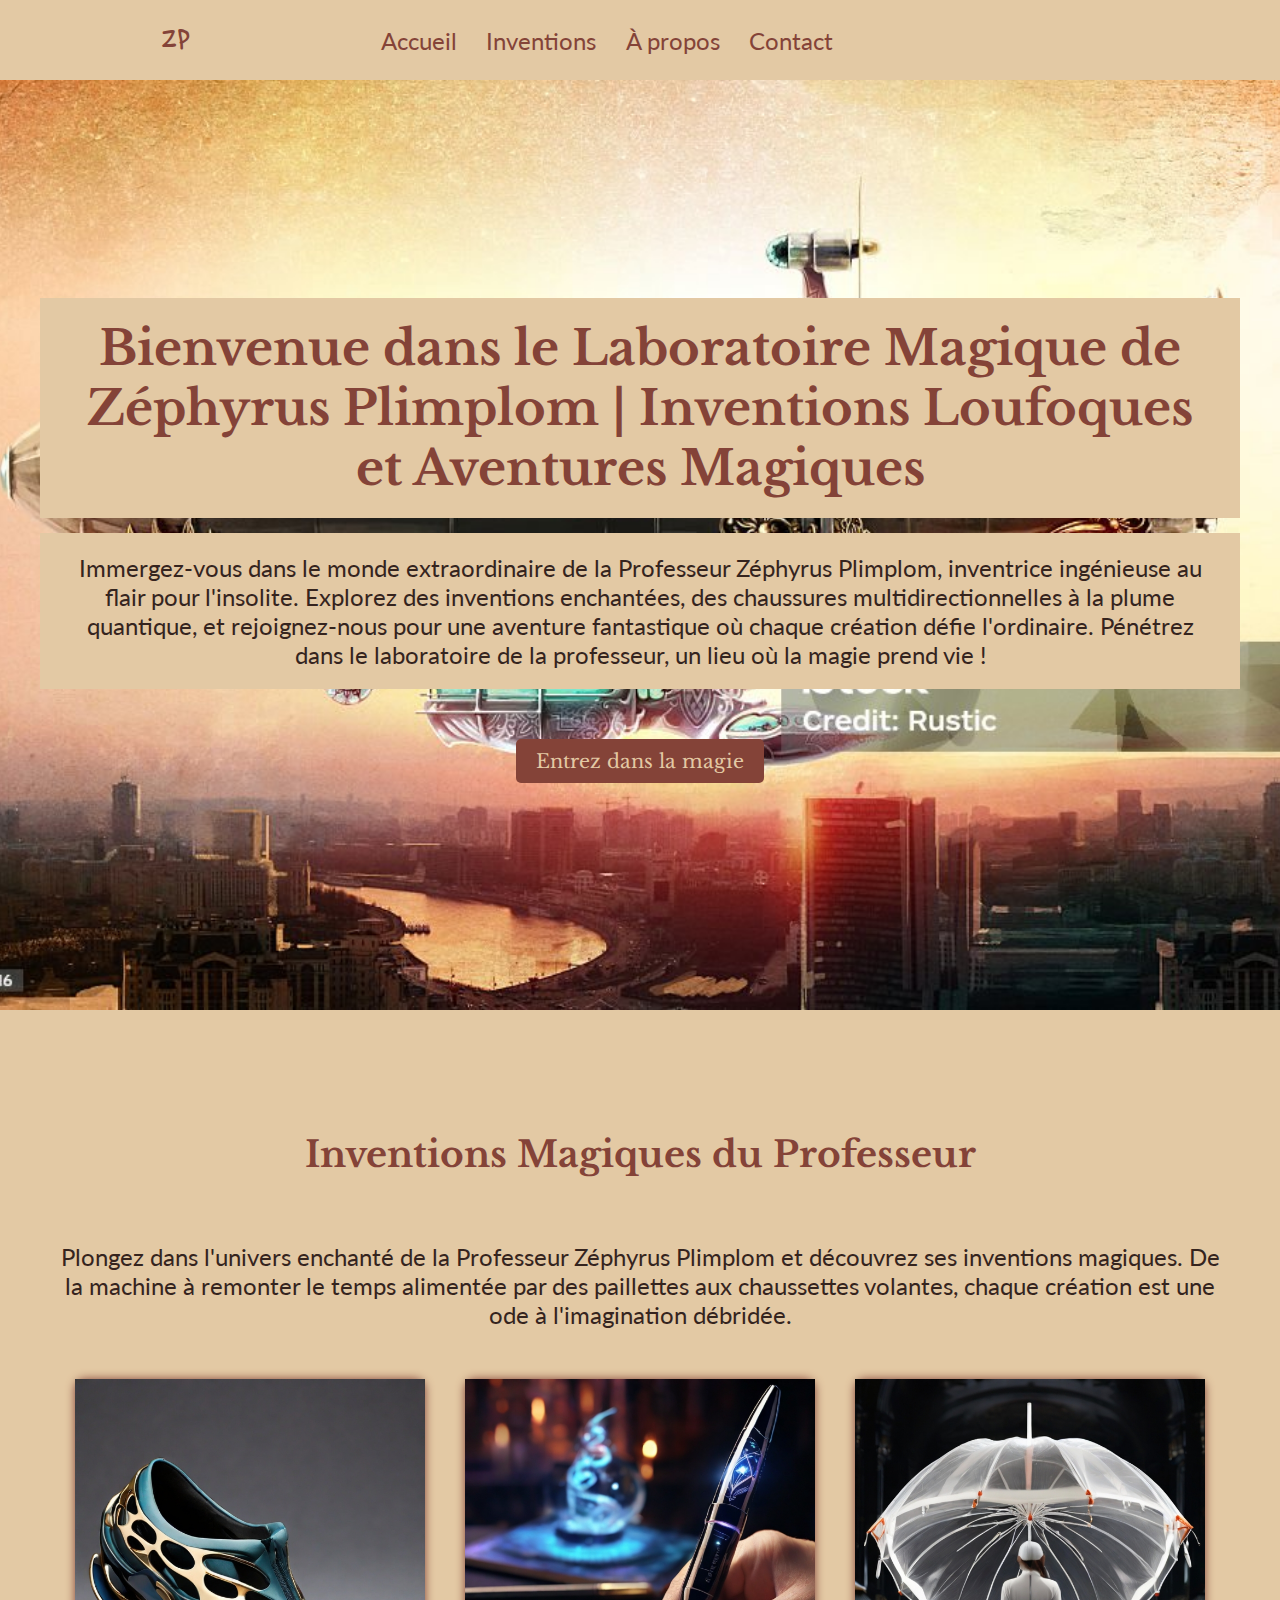
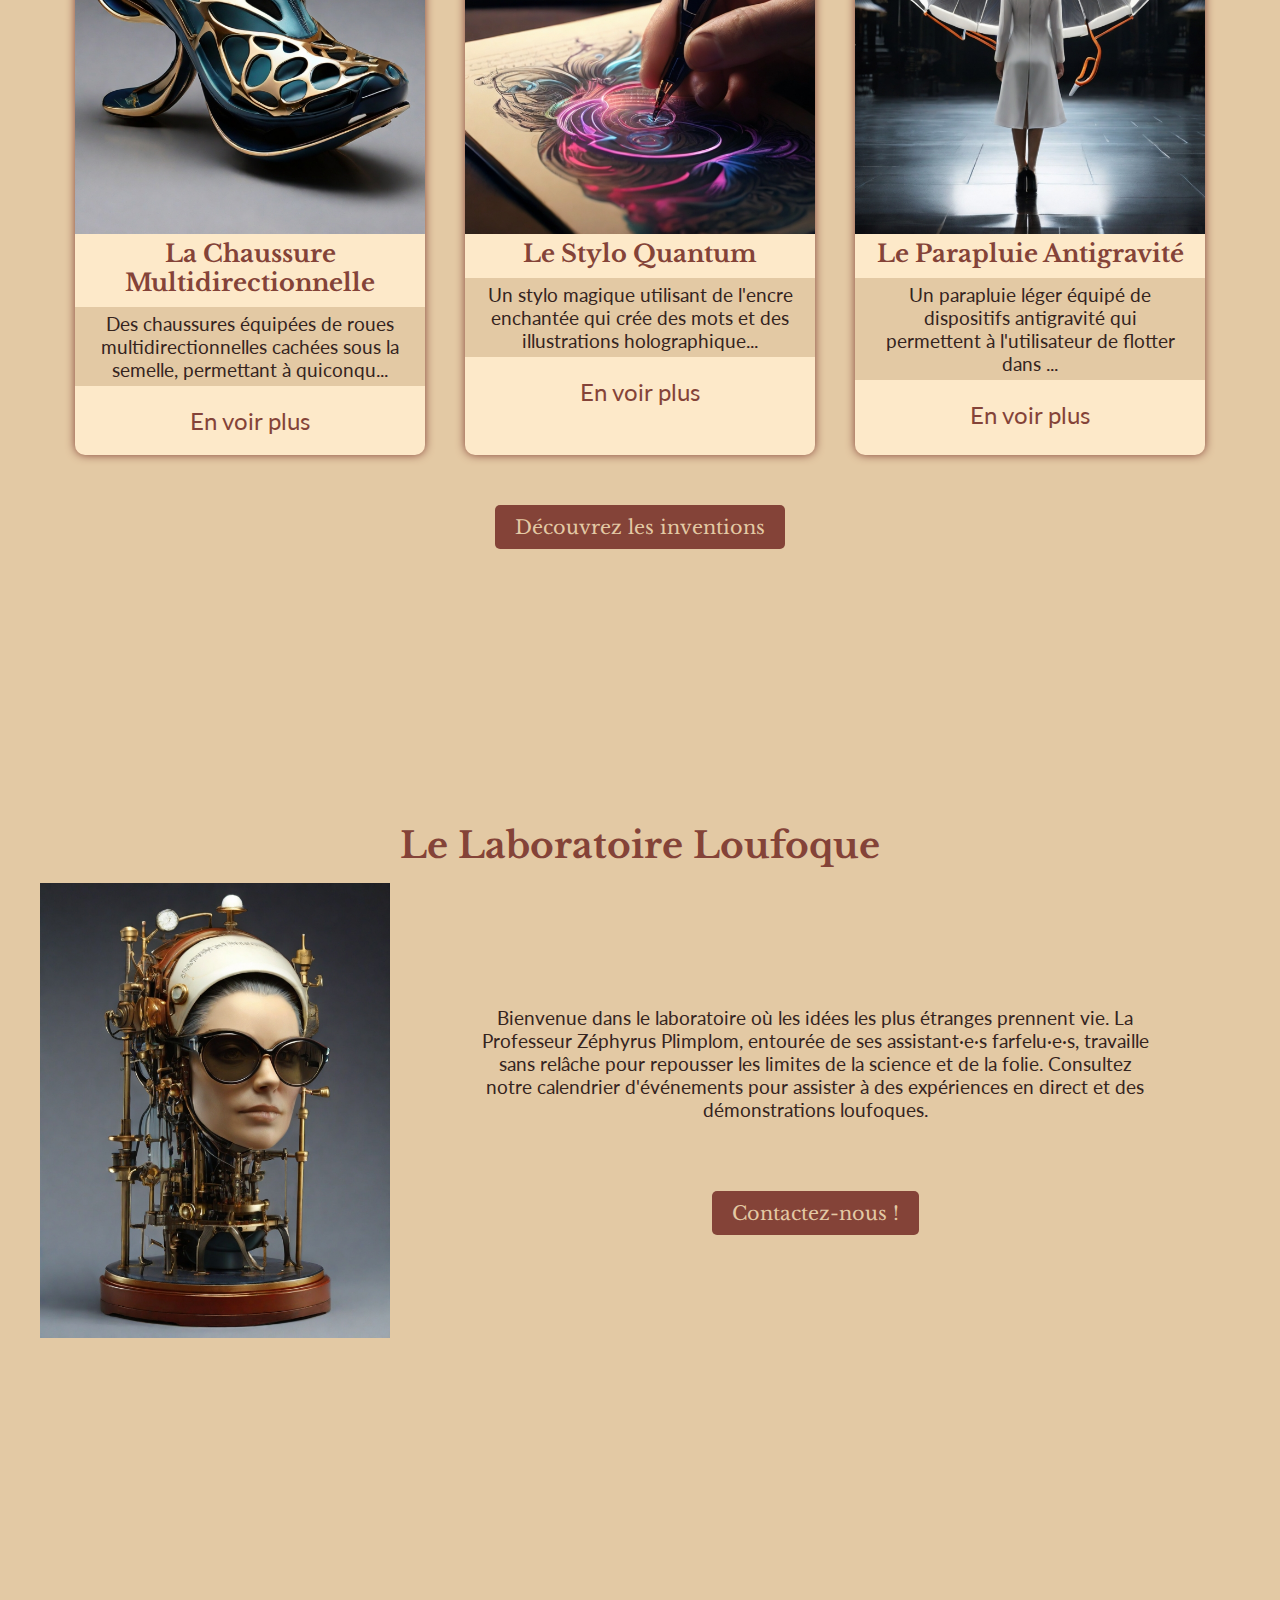
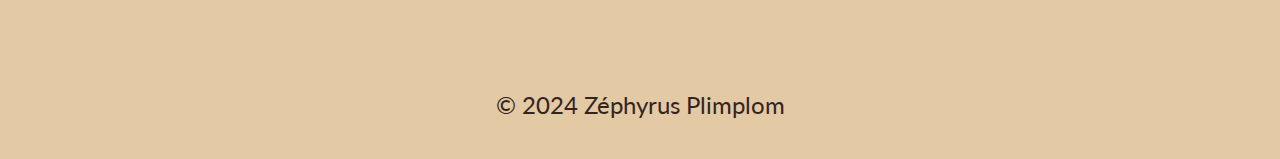
<file: index.html>
<!DOCTYPE html>
<!-- index.html -->

<html lang="fr">

<head>
    <meta charset="UTF-8">
    <meta name="viewport" content="width=device-width, initial-scale=1.0">
    <meta name="title"
        content="Explorez le Monde Enchanté du Professeur Zéphyrus Plimplom | Inventions Loufoques et Aventures Magiques">
    <meta name="description"
        content="Plongez dans l'univers captivant du Professeur Zéphyrus Plimplom, où la science rencontre la fantaisie à travers des inventions loufoques. Découvrez des créations extraordinaires, des expériences hors du commun et embarquez pour un voyage magique comme nul autre. Bienvenue dans un royaume où chaque pixel renferme une pincée de magie !">
    <title>Accueil - Zéphyrus Plimplom</title>
    <link rel="stylesheet" href="assets/css/style.css">
    <link rel="stylesheet" href="assets/css/home.css">
</head>

<body>

    <!-- Section principale -->
    <section id="accueil">
        <div class="container">
            <h1>Bienvenue dans le Laboratoire Magique de Zéphyrus Plimplom | Inventions Loufoques et Aventures Magiques
            </h1>
            <p>
                Immergez-vous dans le monde extraordinaire de la Professeur Zéphyrus Plimplom, inventrice ingénieuse au
                flair pour l'insolite. Explorez des inventions enchantées, des chaussures multidirectionnelles à la
                plume quantique, et rejoignez-nous pour une aventure fantastique où chaque création défie l'ordinaire.
                Pénétrez dans le laboratoire de la professeur, un lieu où la magie prend vie !
            </p>
            <a href="" class="btn">Entrez dans la magie</a>
        </div>
    </section>

    <!-- Inventions Magiques -->
    <section id="inventions">
        <div class="container">
            <h2>Inventions Magiques du Professeur</h2>
            <p class="intro">
                Plongez dans l'univers enchanté de la Professeur Zéphyrus Plimplom et découvrez ses inventions magiques.
                De la machine à remonter le temps alimentée par des paillettes aux chaussettes volantes, chaque création
                est une ode à l'imagination débridée.
            </p>
            <div id="inventions_list">
                <!-- Les 3 dernières inventions sont affichées ici -->
            </div>
            <a href="/pages/inventions.html" class="btn">Découvrez les inventions</a>
        </div>
    </section>

    <!-- Laboratoire Loufoque -->
    <section id="laboratoire">
        <div class="container">
            <h2>Le Laboratoire Loufoque</h2>
            <div class="content">
                <img src="/assets/images/invention.jpg" alt="une description">
                <div class="content_body">
                    <p>
                        Bienvenue dans le laboratoire où les idées les plus étranges prennent vie. La Professeur Zéphyrus
                        Plimplom, entourée de ses assistant·e·s farfelu·e·s,
                        travaille sans relâche pour repousser les limites de la science et de la folie. Consultez notre
                        calendrier d'événements pour assister à des expériences
                        en direct et des démonstrations loufoques.
                    </p>
                    <a href="/pages/contact.html" class="btn">Contactez-nous !</a>
                </div>
            </div>
        </div>
    </section>

    <!-- Scripts JS-->
    <script src="services/common.js"></script>
    <script src="data/inventions_data.js"></script>
    <script src="services/inventions.js"></script>
    <script>
        // Charger l'en-tête depuis header.html
        displayHeader();
        // Charger le pied de page depuis footer.html
        displayFooter();
        // Afficher les 3 dernières inventions sur la page d'accueil : 
        displayInventionsHome();
    </script>
</body>

</html>
</file>
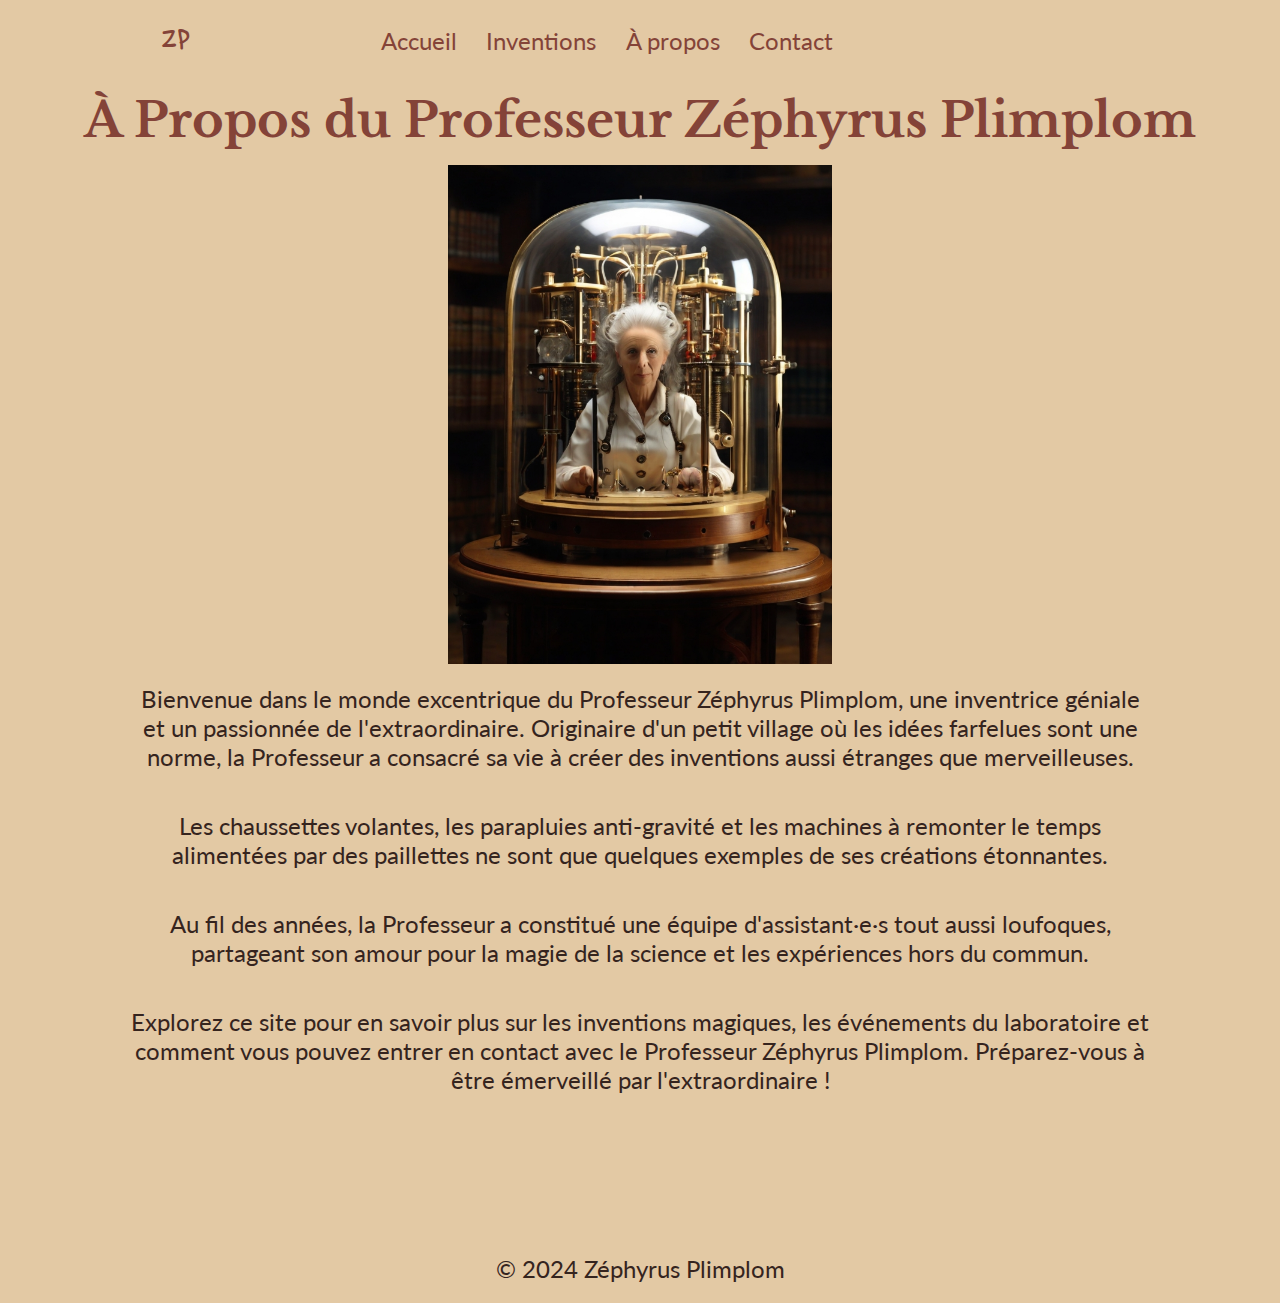
<file: pages/about.html>
<!DOCTYPE html>
<!-- about.html -->
<html lang="fr">

<head>
    <meta charset="UTF-8">
    <meta name="viewport" content="width=device-width, initial-scale=1.0">
    <meta name="title"
        content="À Propos du Professeur Zéphyrus Plimplom | Inventrice Visionnaire, Alchimiste Créative et Créatrice de Merveilles Loufoques">
    <meta name="description"
        content="Découvrez l'esprit visionnaire derrière la fantaisie – la Professeur Zéphyrus Plimplom. Apprenez l'histoire de cet inventrice excentrique, d'une rêveuse de village à une alchimiste créative façonnant des merveilles magiques. Dévoilez les secrets de l'esprit multidirectionnel qui apporte enchantement à la science et à l'imagination.">
    <title>À Propos - Zéphyrus Plimplom</title>
    <link rel="stylesheet" href="../assets/css/style.css">
    <link rel="stylesheet" href="../assets/css/about.css">
</head>

<body>
    <!-- Section principale -->
    <section id="apropos">
        <h1>À Propos du Professeur Zéphyrus Plimplom</h1>
        <img src="/assets/images/magical.jpg" class="about" alt="Professeur Zéphyrus Plimplom">

        <p>
            Bienvenue dans le monde excentrique du Professeur Zéphyrus Plimplom, une inventrice géniale et un passionnée
            de
            l'extraordinaire.
            Originaire d'un petit village où les idées farfelues sont une norme, la Professeur a consacré sa vie à créer
            des inventions
            aussi étranges que merveilleuses.
        </p>

        <p>
            Les chaussettes volantes, les parapluies anti-gravité et les machines à remonter le temps alimentées par des
            paillettes
            ne sont que quelques exemples de ses créations étonnantes.
        </p>

        <p>
            Au fil des années, la Professeur a constitué une équipe d'assistant·e·s tout aussi loufoques, partageant son
            amour pour
            la magie de la science et les expériences hors du commun.
        </p>

        <p>
            Explorez ce site pour en savoir plus sur les inventions magiques, les événements du laboratoire et comment
            vous pouvez
            entrer en contact avec le Professeur Zéphyrus Plimplom. Préparez-vous à être émerveillé par l'extraordinaire
            !
        </p>
    </section>

    <!-- Scripts JS-->
    <script src="../services/common.js"></script>
    <script>
        // Charger l'en-tête depuis header.html
        displayHeader();
        // Charger le pied de page depuis footer.html
        displayFooter();
    </script>
</body>

</html>
</file>
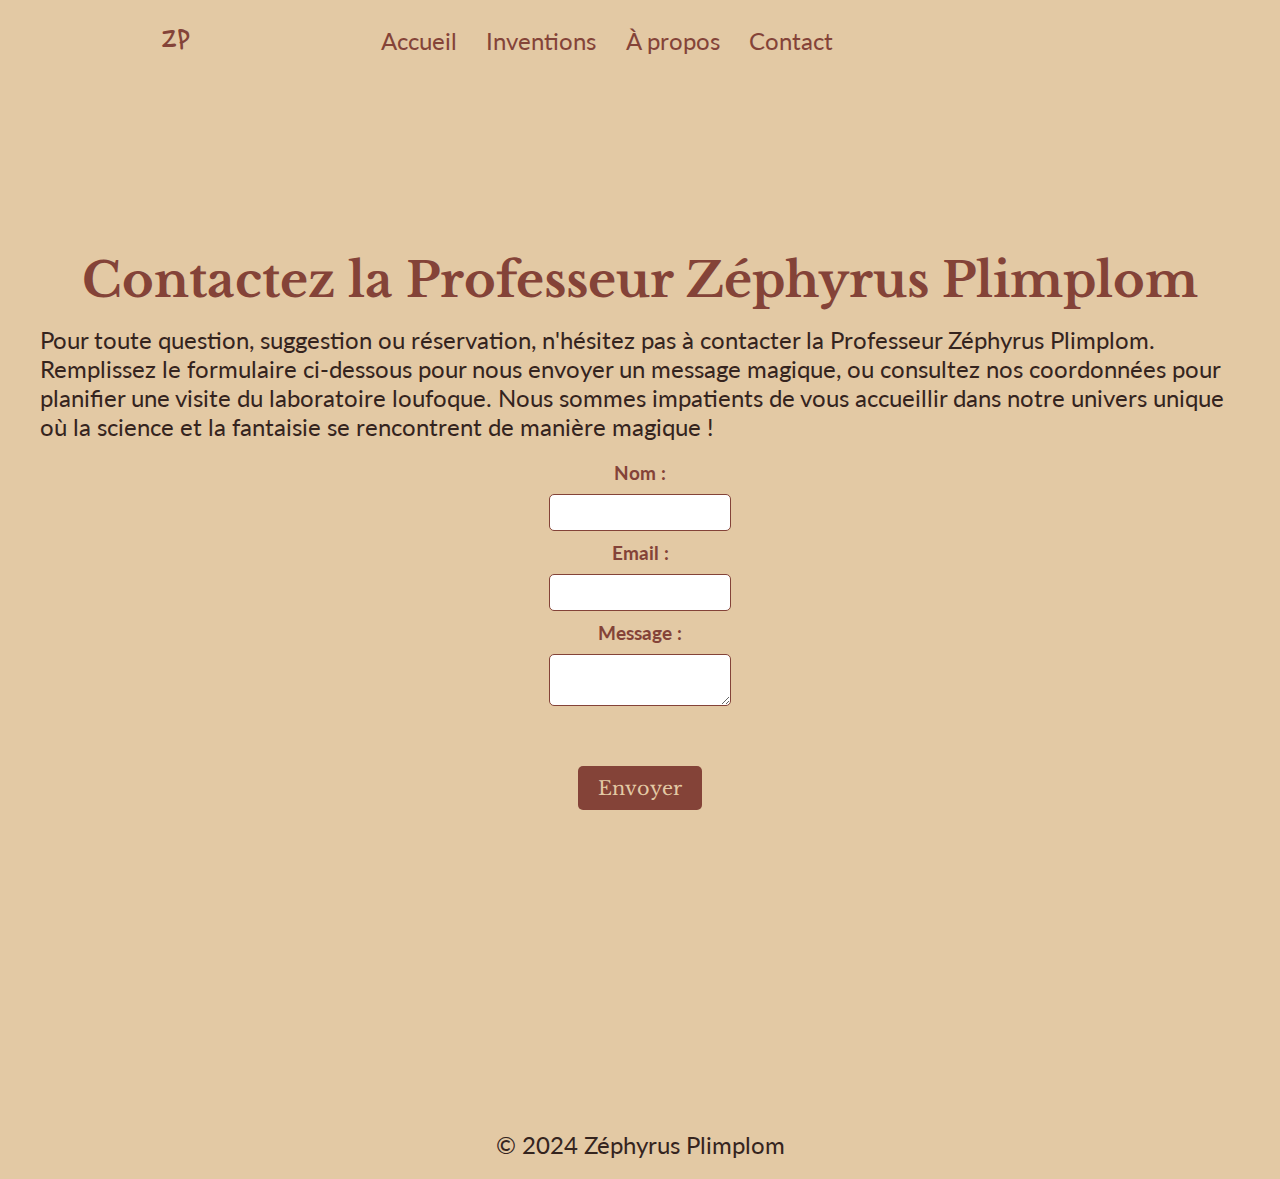
<file: pages/contact.html>
<!DOCTYPE html>
<!-- contact.html -->

<html lang="fr">

<head>
    <meta charset="UTF-8">
    <meta name="viewport" content="width=device-width, initial-scale=1.0">
    <meta name="title"
        content="Contactez la Professeure Zéphyrus Plimplom | Inventrice Loufoque et Créatrice de Magie Scientifique">
    <meta name="description"
        content="Prenez contact avec la Professeure Zéphyrus Plimplom, la géniale inventrice derrière des créations loufoques. Envoyez-nous un message magique, posez vos questions sur ses inventions extraordinaires, ou réservez une visite du laboratoire loufoque. Plongez dans l'univers enchanteur du professeure et participez à l'aventure de la science fantastique.">
    <title>Contact - Zéphyrus Plimplom</title>
    <link rel="stylesheet" href="../assets/css/style.css">
    <link rel="stylesheet" href="../assets/css/contact.css">
</head>

<body>
    <!-- Contact -->
    <section id="contact">
        <div class="container">
            <h1>Contactez la Professeur Zéphyrus Plimplom</h1>
            <p>
                Pour toute question, suggestion ou réservation, n'hésitez pas à contacter la Professeur Zéphyrus
                Plimplom. Remplissez le formulaire ci-dessous pour nous envoyer un message magique, ou consultez nos
                coordonnées pour planifier une visite du laboratoire loufoque. Nous sommes impatients de vous accueillir
                dans notre univers unique où la science et la fantaisie se rencontrent de manière magique !
            </p>
            <form>
                <label for="name">Nom :</label>
                <input type="text" id="name" name="name" required>

                <label for="email">Email :</label>
                <input type="email" id="email" name="email" required>

                <label for="message">Message :</label>
                <textarea id="message" name="message"></textarea>

                <button type="submit" class="btn">Envoyer</button>
            </form>
        </div>
    </section>

    <!-- Scripts JS-->
    <script src="../services/common.js"></script>
    <script src="../services/contact_form.js"></script>
    <script>
        // Charger l'en-tête depuis header.html
        displayHeader();
        // Charger le pied de page depuis footer.html
        displayFooter();

        // TODO: Gestion du formulaire de contact : 
        // Implémenter la fonction handleFormSubmit pour gérer l'envoi du formulaire
        // dans le fichier services/contact_form.js
        const form = document.querySelector('form');
        form.addEventListener('submit', function (event) {
            handleFormSubmit(event);
        });
    </script>
</body>

</html>
</file>
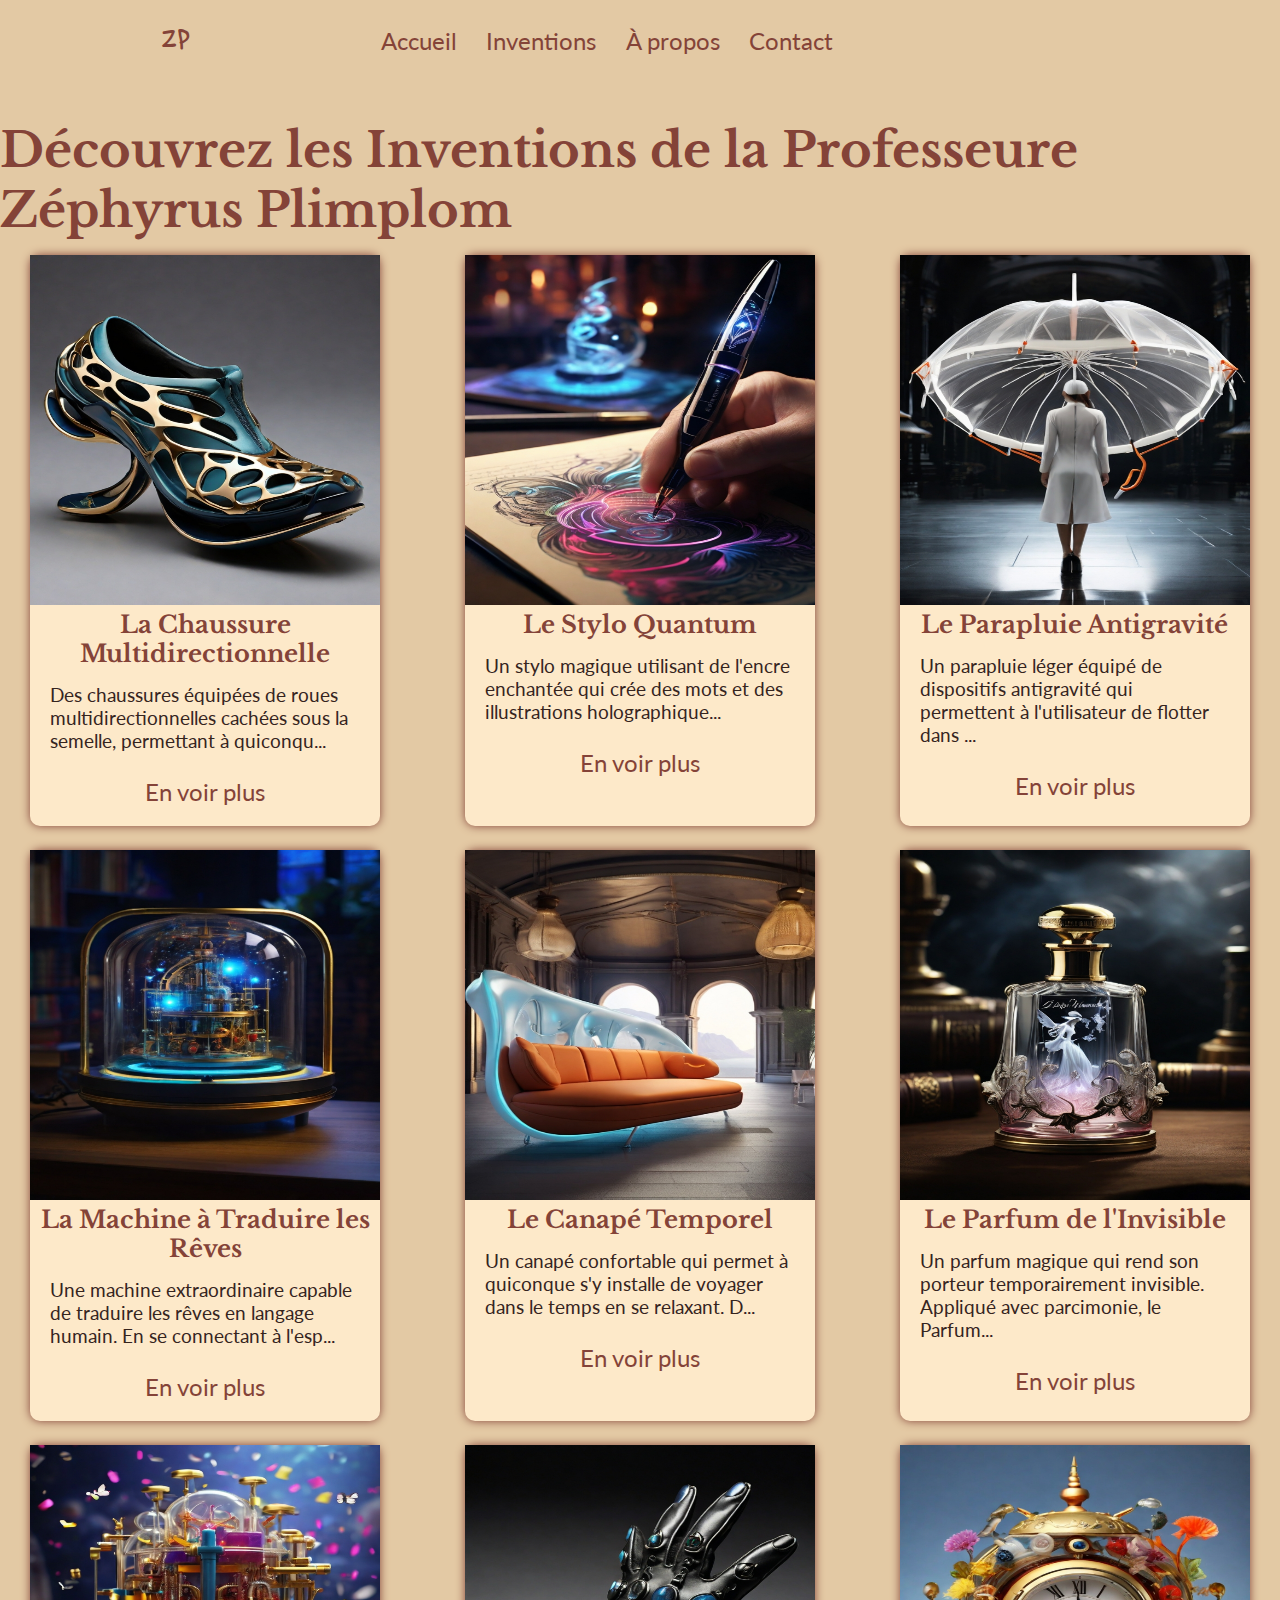
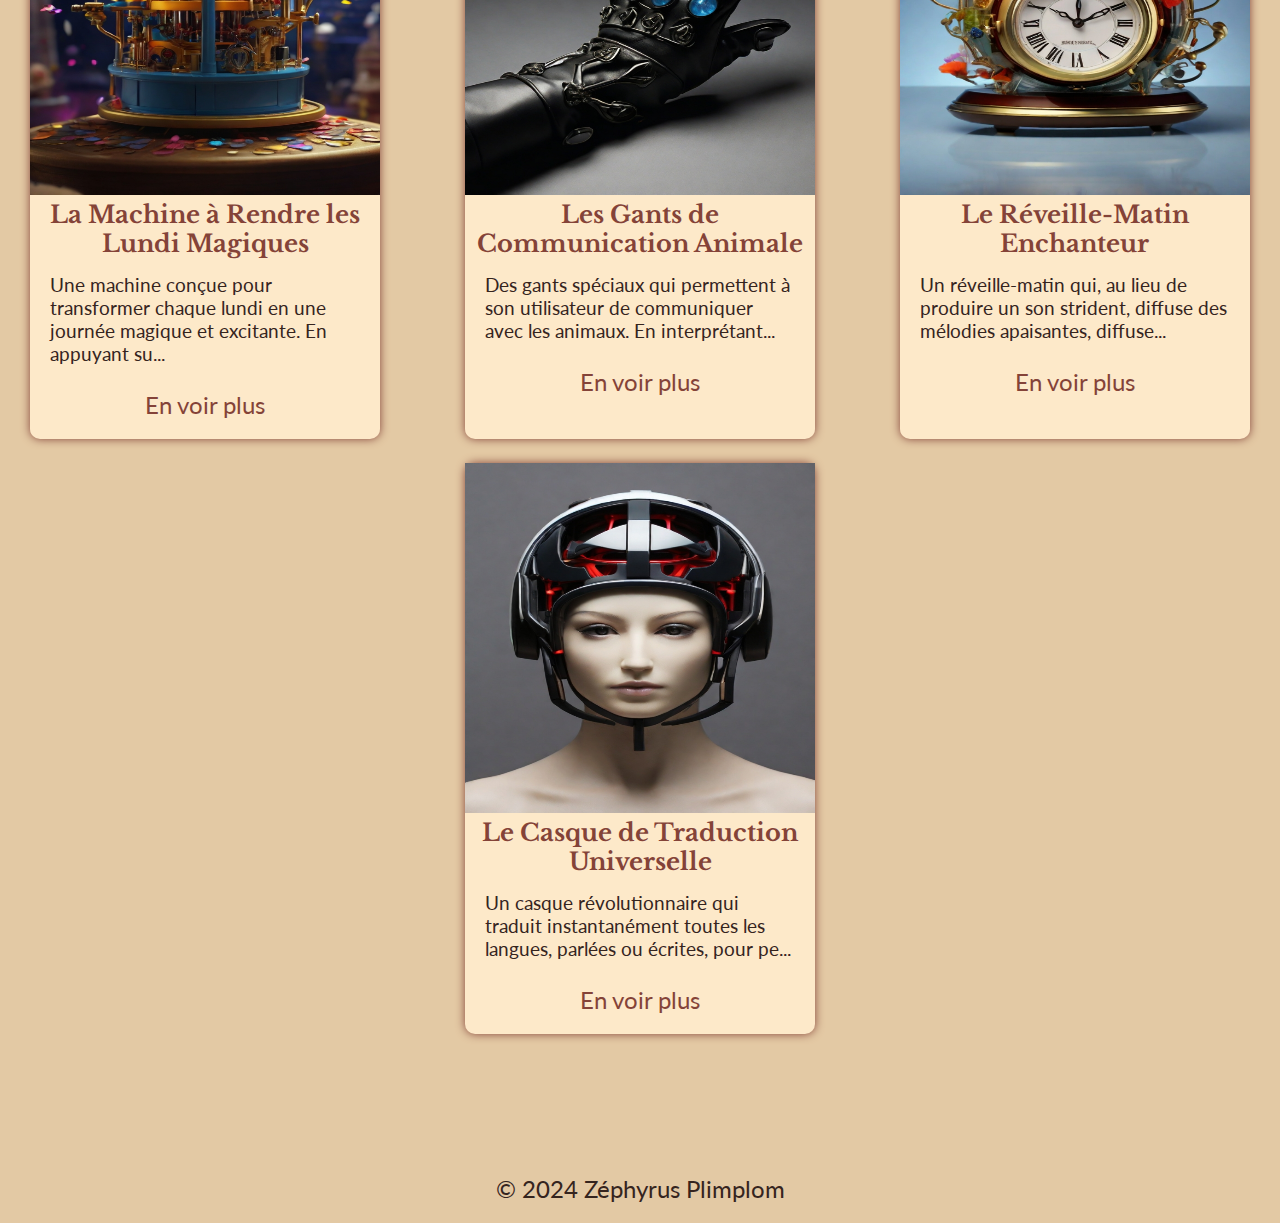
<file: pages/inventions.html>
<!DOCTYPE html>
<!-- inventions.html -->

<html lang="fr">

<head>
    <meta charset="UTF-8">
    <meta name="viewport" content="width=device-width, initial-scale=1.0">
    <!-- TODO: référencement pages des inventions -->
    <meta name="inventions"
        content="Découverte des inventions du Professeure Zéphyrus Plimplom | Objets magiques | Chaussures Multidirectionnelles | Stylo Quantum | Illustrations Holographiques | Parapluie Antigravité.">
    <meta name="description"
        content="Découvrez les inventions fantastiques mais réelles de la Professeure Zéphyrus Plimplom. Renseignez-vous sur les fonctionalités de chacun des articles. Comprenez quelles techniques magiques ont été utilisées.">
    <title>Inventions - Zéphyrus Plimplom</title>
    <link rel="stylesheet" href="../assets/css/style.css">
    <link rel="stylesheet" href="../assets/css/inventions.css">
</head>

<body>
    <!-- Inventions -->
    <section id="inventions">
        <h1>Découvrez les Inventions de la Professeure Zéphyrus Plimplom</h1>
        <div id="inventions_list">
            <!-- TODO: Toutes les inventions sont affichées ici -->

        </div>
    </section>

    <!-- Scripts JS-->
    <script src="../services/common.js"></script>
    <script src="../data/inventions_data.js"></script>
    <script src="../services/inventions.js"></script>
    <script>
        // Charger l'en-tête depuis header.html
        displayHeader();
        // Charger le pied de page depuis footer.html
        displayFooter();
        // TODO: Implémenter la fonction displayAllInventions dans le fichier services/inventions.js 
        // pour afficher toutes les inventions sur la page
        displayAllInventions();
    </script>
</body>

</html>
</file>
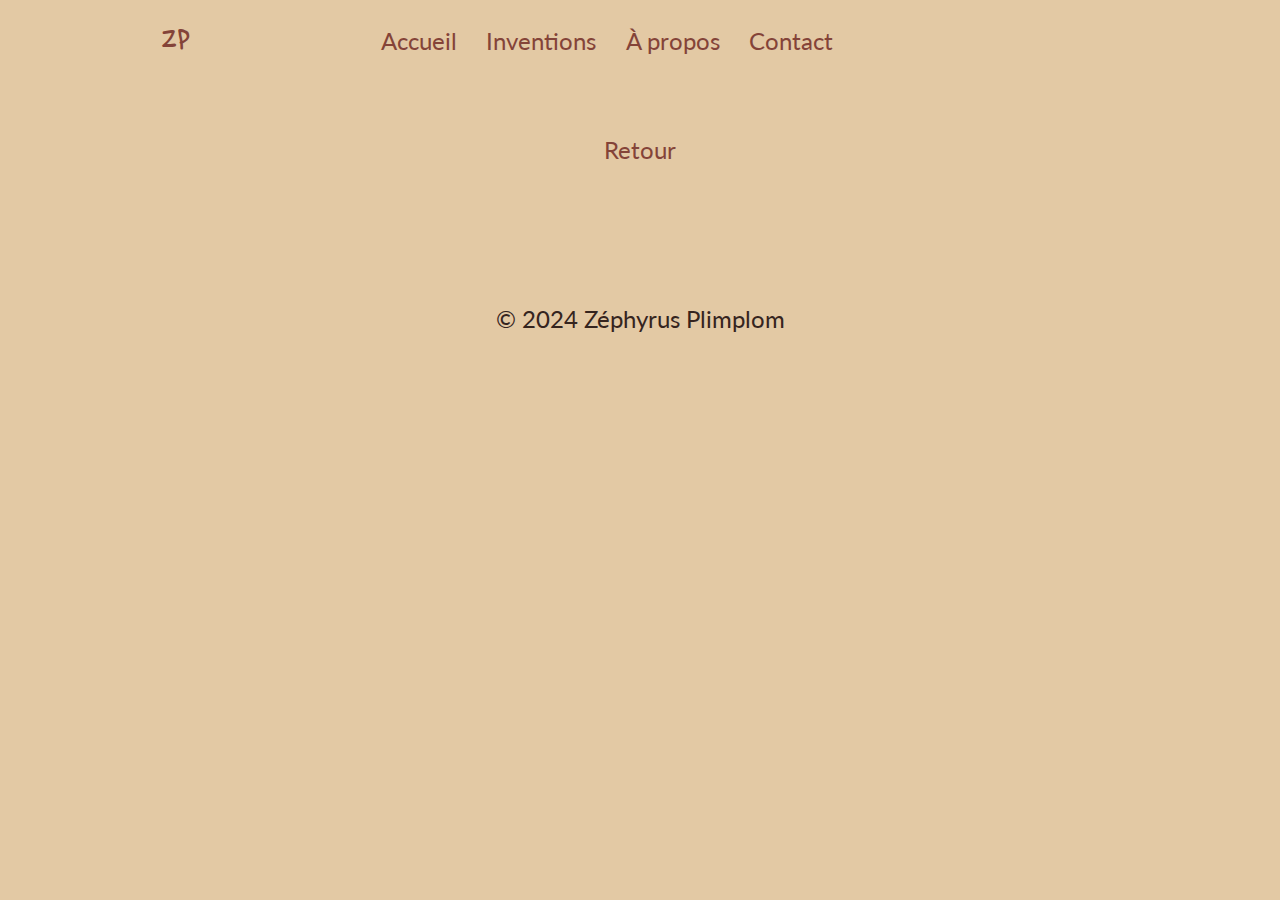
<file: pages/show_invention.html>
<!DOCTYPE html>
<!-- inventions.html -->
<html lang="fr">

<head>
    <meta charset="UTF-8">
    <meta name="viewport" content="width=device-width, initial-scale=1.0">
    <!-- TODO: référencement pages show one invention -->
    <meta name="title" content="Découvrez les inventions fantastiques mais réelles de la Professeure Zéphyrus Plimplom. Renseignez-vous sur les fonctionalités de chacun des articles. Comprenez quelles techniques magiques ont été utilisées.">
    <meta name="description" content="Découverte des inventions du Professeure Zéphyrus Plimplom | Objets magiques | Chaussures Multidirectionnelles | Stylo Quantum | Illustrations Holographiques | Parapluie Antigravité.">
    <title>Inventions - Zéphyrus Plimplom</title>
    <link rel="stylesheet" href="../assets/css/style.css">
    <link rel="stylesheet" href="../assets/css/inventions.css">
</head>

<body>
    <!-- Show Invention -->
    <section id="inventions">
        <h1 id="invention_title"><!-- TODO: Afficher le titre de l'invention --></h1>
        <div id="invention_details">
            <!-- TODO: Afficher les details de l'invention (image, inventeur, année d'invention, etc ...) -->
        </div>
        <a href="/pages/inventions.html">Retour</a>
    </section>
    <!-- Scripts JS-->
    <script src="../services/common.js"></script>
    <script src="../data/inventions_data.js"></script>
    <script src="../services/inventions.js"></script>
    <script>
        // Charger l'en-tête depuis header.html
        displayHeader();
        // Charger le pied de page depuis footer.html
        displayFooter();
        // TODO: Implémenter la fonction displayInvention dans le fichier services/inventions.js
        // pour afficher les détails de l'invention sur la page 
        displayInvention();
    </script>
</body>

</html>
</file>
<file: assets/css/style.css>
@import url('https://fonts.googleapis.com/css2?family=Lato:ital,wght@0,300;0,400;0,700;1,300&family=Libre+Baskerville:ital,wght@0,400;0,700;1,400&family=Single+Day&display=swap');

* {
    margin: 0;
    padding: 0;
}

:root {
    --creamy-color: #E3C9A4;
    --brown-color: #35241E;
    --chocolate-color: #844338;
    --coffee-color: #AB7644;
    --main-font: 'Lato', sans-serif;
    --secondary-font: 'Libre Baskerville', serif;
    --signature-font: 'Single Day', cursive;
}

body {
    font-family: var(--main-font);
    background: var(--creamy-color);
    color: var(--brown-color);
    font-size: 1.5rem;
}

h1, h2, h3, h4, h5, h6 {
    font-family: var(--secondary-font);
    color: var(--chocolate-color);
    margin-bottom: 15px;
}

ul {
    list-style: none;
}

a {
    text-decoration: none;
    color: var(--chocolate-color);
}

a:hover {
    text-decoration: underline;
    color: var(--coffee-color);
}

.btn {
    padding: 10px 20px;
    border: none;
    border-radius: 5px;
    background: var(--chocolate-color);
    color: var(--creamy-color);
    font-family: var(--secondary-font);
    font-size: 1.2rem;
    cursor: pointer;
    margin-top: 50px;
}

.btn:hover {
    background: var(--coffee-color);
    color: var(--creamy-color);
}

section {
    padding: 20px 0;
    margin-top: 70px;
    margin-bottom: 100px;
}

.container {
    max-width: 1200px;
    margin: 0 auto;
    padding: 0 20px;
    height: 100vh;
    display: flex;
    flex-direction: column;
    justify-content: center;
    align-items: center;
}

footer {
    background: var(--creamy-color);
    color: var(--brown-color);
    width: 100%;

    bottom: 0;
    z-index: 1000;
    text-align: center;
    padding: 20px 0;
}

/* Header & Nav */
header {
    background: var(--creamy-color);
    color: var(--brown-color);
    width: 100%;
    position: fixed;
    top: 0;
    z-index: 1000;
}

nav {
    display: flex;
    flex-direction: row;
    justify-content: space-evenly;
    align-items: center;
    width: 80%;
    margin: 20px 0;
}

.nav-brand {
    font-family: var(--signature-font);
    font-size: 2rem;
    color: var(--chocolate-color);
}

.navbar-desktop {
    display: flex;
    flex-direction: row;
    justify-content: space-evenly;
    align-items: center;
    width: 50%;
}

.navbar-toggle {
    display: none;
}

.bg-btn {
    background: var(--chocolate-color);
    color: var(--creamy-color);
    padding: 10px 20px;
    border: none;
    border-radius: 5px;
    font-family: var(--secondary-font);
    font-size: 1.2rem;
    cursor: pointer;
}

.d-flex {
    display: flex;
    flex-direction: row;
    flex-wrap: wrap;
    justify-content: space-around;
    align-items: center;
    align-content: space-evenly;
}

.d-flex li {
    margin: 0 10px;
}

.d-none {
    display: none;
}

/* Media Queries */

/* Tablet */
@media screen and (max-width: 1200px) {
    .container {
        max-width: 90%;
        margin: 0 auto;
        padding: 10px;
        height: auto;
    }

    .navbar-desktop, .nav-brand {
        display: none;
    }

    .navbar-toggle {
        display: block;
    }

    nav {
        display: flex;
        flex-direction: row;
        justify-content: start;
        align-items: center;
        padding: 10px;
    }
}

/* Mobile */
@media screen and (max-width: 768px) {
    .container {
        max-width: 80%;
        margin: 0 auto;
        padding: 10px;
        height: auto;
    }

    .navbar-desktop, .nav-brand {
        display: none;
    }

    .navbar-toggle {
        display: block;
    }

    nav {
        display: flex;
        flex-direction: row;
        justify-content: start;
        align-items: center;
        padding: 10px;
    }
}
</file>
<file: assets/css/home.css>
#accueil {
    background-image: url('../images/main.jpg');
    background-size: cover;
    background-position: center;
    height: 100vh;
}

#accueil h1, p {
    text-align: center;
    background-color: var(--creamy-color);
    padding: 20px;
}

#inventions {
    margin-top: 160px;
}

.intro {
    margin: 30px 0;
}

#inventions_list {
    display: flex;
    flex-direction: row;
}

.invention img {
    width: 100%;
}

.invention h3 {
    margin-bottom: 10px;
    font-size: 1.5rem;
    text-align: center;
}

.invention p {
    font-size: 1.2rem;
    padding: 5px 20px;
}

.invention a {
    text-align: center;
    display: block;
    margin-top: 20px;
}

.invention {
    width: 350px;
    margin: 0 20px;
    border-radius: 10px;
    background-color: #fde9c9;
    box-shadow: 0 0 10px 0 var(--chocolate-color);
    padding-bottom: 20px;
}

.content {
    display: flex;
    flex-direction: row;
    justify-content: space-between;
    align-items: center;
}

.content_body {
    display: flex;
    flex-direction: column;
    justify-content: center;
    align-items: center;
}

.content_body p {
    font-size: 1.2rem;
    width: 80%;
}

.content img {
    width: 350px;  
    margin: 0 auto;
}


/* Media Queries */

/* Tablet */
@media screen and (max-width: 1200px){
    #accueil {
        margin-top: 100px;
    }
    #inventions {
        margin-top: 90px;
    }
    #inventions_list {
        flex-direction: column;
    }
    .invention p {
        font-size: 1rem;
    }
    .invention {
        width: 450px;
        margin-top: 50px;
    }
}

/* Mobile */
@media screen and (max-width: 768px){
    #accueil {
        margin-top: 100px;
    }
    .content {
        flex-direction: column;
    }
    .content img {
        width: 100%;
    }
    .content p {
        margin-top: 15px;
        width: 100%;
    }
}
</file>
<file: assets/css/about.css>
#apropos {
    display: flex;
    flex-direction: column;
    justify-content: center;
    align-items: center;
}

#apropos p {
    width: 80%;
    text-align: center;
    margin: 20px 0;
}

.about {
    width: 30%;
}
</file>
<file: assets/css/contact.css>
form {
    display: flex;
    flex-direction: column;
    justify-content: center;
    align-items: center;
    padding: 20px 0;
}

input, textarea {
    width: 80%;
    margin: 10px 0;
    padding: 10px;
    border-radius: 5px;
    border: 1px solid var(--chocolate-color);
}

label {
    font-size: 1.2rem;
    font-weight: bold;
    color: var(--chocolate-color);
}
</file>
<file: assets/css/inventions.css>
#inventions {
    margin-top: 100px;
    display: flex;
    flex-direction: column;
    align-items: center;
    padding: 20px 0;
}

#inventions_list {
    display: flex;
	flex-direction: row;
	flex-wrap: wrap;
	justify-content: space-around;
	gap : 1em;
	align-content: space-evenly;
}

.invention img {
    width: 100%;
    height: 350px;
}

.invention h3 {
    margin-bottom: 10px;
    font-size: 1.5rem;
    text-align: center;
}

.invention p {
    font-size: 1.2rem;
    padding: 5px 20px;
}

.invention a {
    text-align: center;
    display: block;
    margin-top: 20px;
    
    
}

.invention {
    width: 350px;
    margin: 0 20px;
    border-radius: 10px;
    background-color: #fde9c9;
    box-shadow: 0 0 10px 0 var(--chocolate-color);
    padding-bottom: 20px;
    
}

#invention_details img {
    width: 20%;
    margin: 0 auto;
}

#invention_details {
    width: 80%;
    display: flex;
	flex-direction: row;
	flex-wrap: wrap;
	justify-content: space-around;
	align-items: center;
	align-content: space-evenly;
}
</file>
